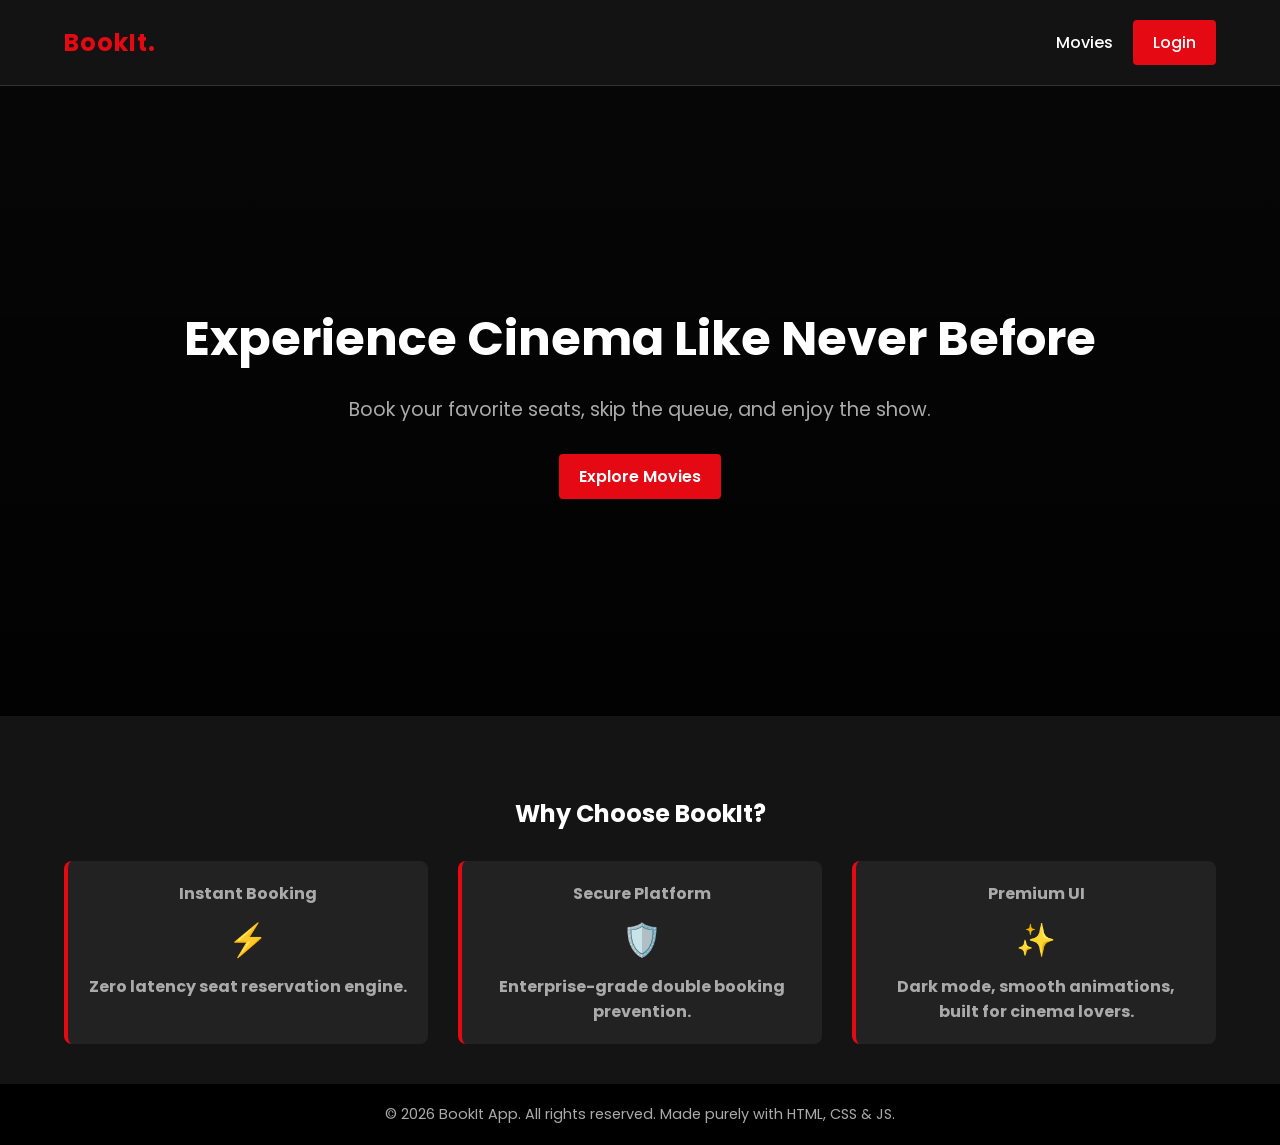
<file: index.html>
<!DOCTYPE html>
<html lang="en">
<head>
    <meta charset="UTF-8">
    <meta name="viewport" content="width=device-width, initial-scale=1.0">
    <title>BookIt | Next-Gen Movie Booking</title>
    <link rel="icon" href="data:image/svg+xml,<svg xmlns='http://www.w3.org/2000/svg' viewBox='0 0 100 100'><text y='.9em' font-size='90'>🎬</text></svg>">
    <link rel="stylesheet" href="style.css">
</head>
<body>

    <nav>
        <a href="index.html" class="logo">BookIt.</a>
        <ul class="nav-links" id="dynamic-nav-links">
            </ul>
    </nav>

    <header class="hero">
        <div>
            <h1>Experience Cinema Like Never Before</h1>
            <p>Book your favorite seats, skip the queue, and enjoy the show.</p>
            <a href="movies.html" class="btn">Explore Movies</a>
        </div>
    </header>

    <section class="container" style="text-align: center; margin-top: 40px;">
        <h2>Why Choose BookIt?</h2>
        <div class="movies-grid" style="margin-top: 30px;">
            <div class="stat-card">
                <h3>Instant Booking</h3>
                <p>⚡</p>
                <p style="font-size: 1rem; color: #aaa; margin-top:10px;">Zero latency seat reservation engine.</p>
            </div>
            <div class="stat-card">
                <h3>Secure Platform</h3>
                <p>🛡️</p>
                <p style="font-size: 1rem; color: #aaa; margin-top:10px;">Enterprise-grade double booking prevention.</p>
            </div>
            <div class="stat-card">
                <h3>Premium UI</h3>
                <p>✨</p>
                <p style="font-size: 1rem; color: #aaa; margin-top:10px;">Dark mode, smooth animations, built for cinema lovers.</p>
            </div>
        </div>
    </section>

    <footer>
        <p>&copy; 2026 BookIt App. All rights reserved. Made purely with HTML, CSS & JS.</p>
    </footer>

    <script src="script.js"></script>
</body>
</html>
</file>
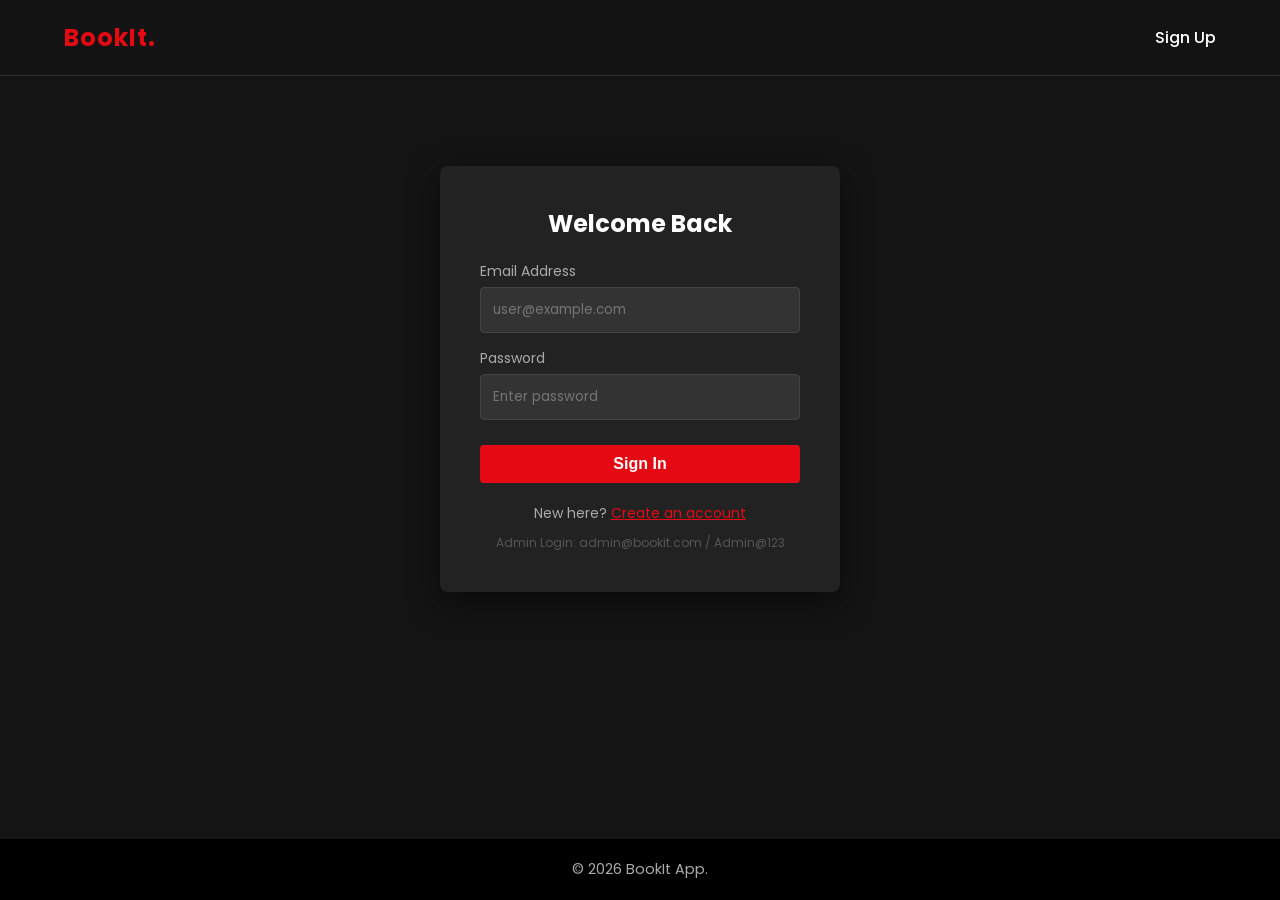
<file: admin.html>
<!DOCTYPE html>
<html lang="en">
<head>
    <meta charset="UTF-8">
    <meta name="viewport" content="width=device-width, initial-scale=1.0">
    <title>Admin Dashboard - BookIt</title>
    <link rel="icon" href="data:image/svg+xml,<svg xmlns='http://www.w3.org/2000/svg' viewBox='0 0 100 100'><text y='.9em' font-size='90'>🎬</text></svg>">
    <link rel="stylesheet" href="style.css">
</head>
<body id="admin-dashboard">
    <nav>
        <a href="index.html" class="logo">BookIt Admin.</a>
        <ul class="nav-links" id="dynamic-nav-links"></ul>
    </nav>

    <div class="container">
        <h2>Platform Overview</h2>
        
        <div class="admin-stats" style="margin-top: 20px;">
            <div class="stat-card">
                <h3>Total Bookings</h3>
                <p id="total-bookings">0</p>
            </div>
            <div class="stat-card">
                <h3>Total Revenue</h3>
                <p id="total-revenue" style="color: var(--seat-available);">$0</p>
            </div>
        </div>

        <div style="display: flex; gap: 40px; flex-wrap: wrap;">
            <div style="flex: 1; min-width: 300px;">
                <h3>Add New Movie</h3>
                <form id="add-movie-form" style="background: var(--bg-light); padding: 20px; border-radius: 8px; margin-top: 15px;">
                    <div class="form-group"><input type="text" id="m-title" required placeholder="Movie Title"></div>
                    <div class="form-group"><input type="text" id="m-genre" required placeholder="Genre (e.g., Action)"></div>
                    <div class="form-group"><input type="text" id="m-duration" required placeholder="Duration (e.g., 2h 30m)"></div>
                    <div class="form-group"><input type="number" id="m-price" required placeholder="Ticket Price ($)" min="1"></div>
                    <div class="form-group"><input type="url" id="m-poster" placeholder="Poster Image URL (Optional)"></div>
                    <button type="submit" class="btn">Add to Database</button>
                </form>
            </div>

            <div style="flex: 2; min-width: 300px; overflow-x: auto;">
                <h3>Manage Catalog</h3>
                <table id="admin-movies-table">
                    <thead>
                        <tr>
                            <th>Title</th>
                            <th>Genre</th>
                            <th>Price</th>
                            <th>Action</th>
                        </tr>
                    </thead>
                    <tbody>
                        </tbody>
                </table>
            </div>
        </div>
    </div>

    <footer>
        <p>&copy; 2026 BookIt Admin Portal.</p>
    </footer>
    <script src="script.js"></script>
</body>
</html>
</file>
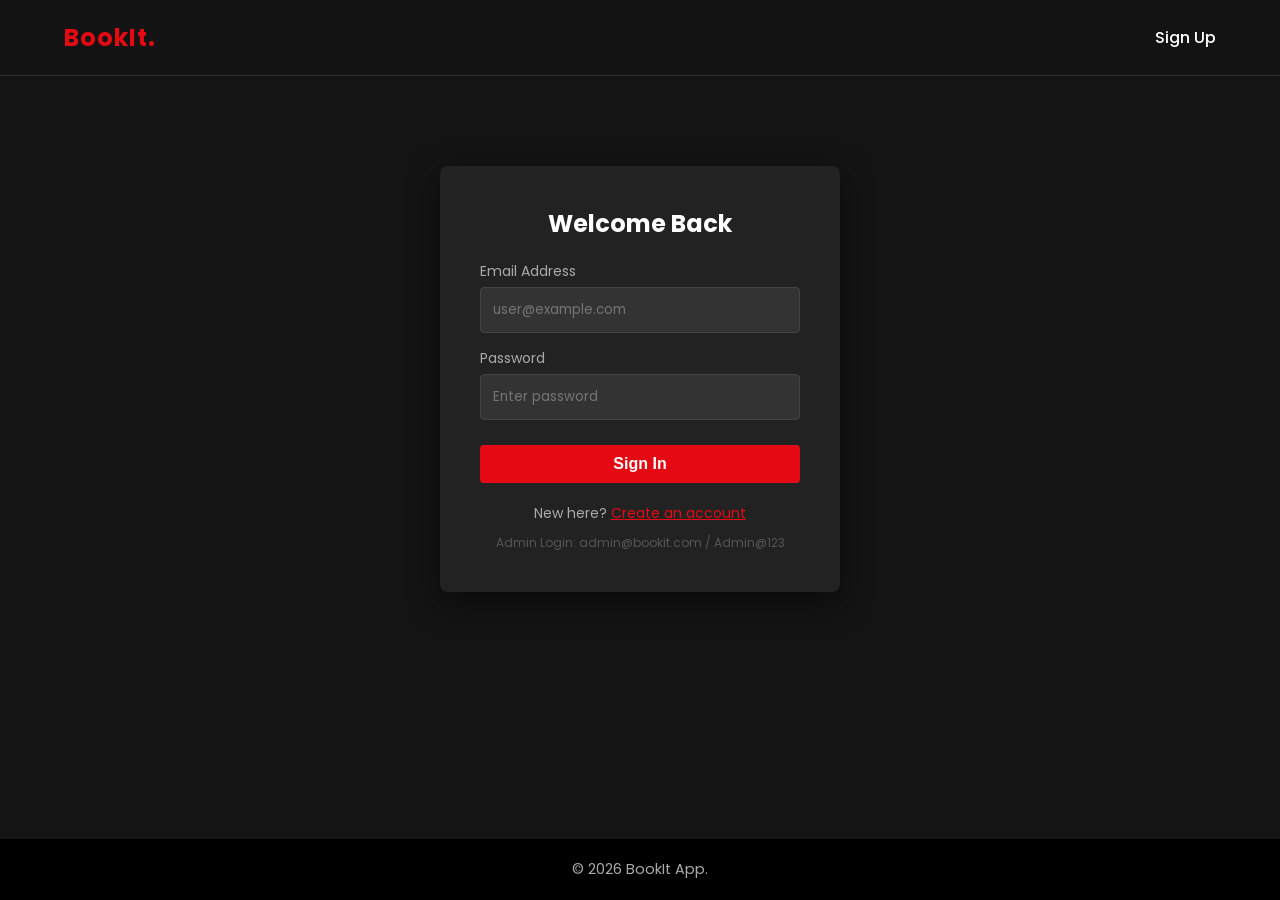
<file: booking.html>
<!DOCTYPE html>
<html lang="en">
<head>
    <meta charset="UTF-8">
    <meta name="viewport" content="width=device-width, initial-scale=1.0">
    <title>Seat Selection - BookIt</title>
    <link rel="icon" href="data:image/svg+xml,<svg xmlns='http://www.w3.org/2000/svg' viewBox='0 0 100 100'><text y='.9em' font-size='90'>🎬</text></svg>">
    <link rel="stylesheet" href="style.css">
</head>
<body>
    <nav>
        <a href="index.html" class="logo">BookIt.</a>
        <ul class="nav-links" id="dynamic-nav-links"></ul>
    </nav>

    <div class="container booking-wrapper">
        <h2 id="movie-name-display" style="margin-bottom: 20px;">Movie Name</h2>
        
        <ul class="showcase">
            <li><div class="seat"></div> Available</li>
            <li><div class="seat selected"></div> Selected</li>
            <li><div class="seat occupied"></div> Occupied</li>
        </ul>

        <div class="screen-container">
            <div class="screen"></div>
            <p style="color: #666; font-size: 12px; margin-top: 10px;">SCREEN</p>
        </div>

        <div class="seat-grid" id="seat-grid">
            </div>

        <div class="booking-summary">
            <p>You have selected <span id="count" style="color: var(--primary-color); font-weight: bold;">0</span> seats.</p>
            <p>Total Price: $<span id="total" style="color: var(--seat-available); font-weight: bold;">0</span></p>
            <button class="btn" style="width: 100%; margin-top: 15px;" onclick="confirmBooking()">Confirm Booking</button>
        </div>
    </div>

    <footer>
        <p>&copy; 2026 BookIt App.</p>
    </footer>
    <script src="script.js"></script>
</body>
</html>
</file>
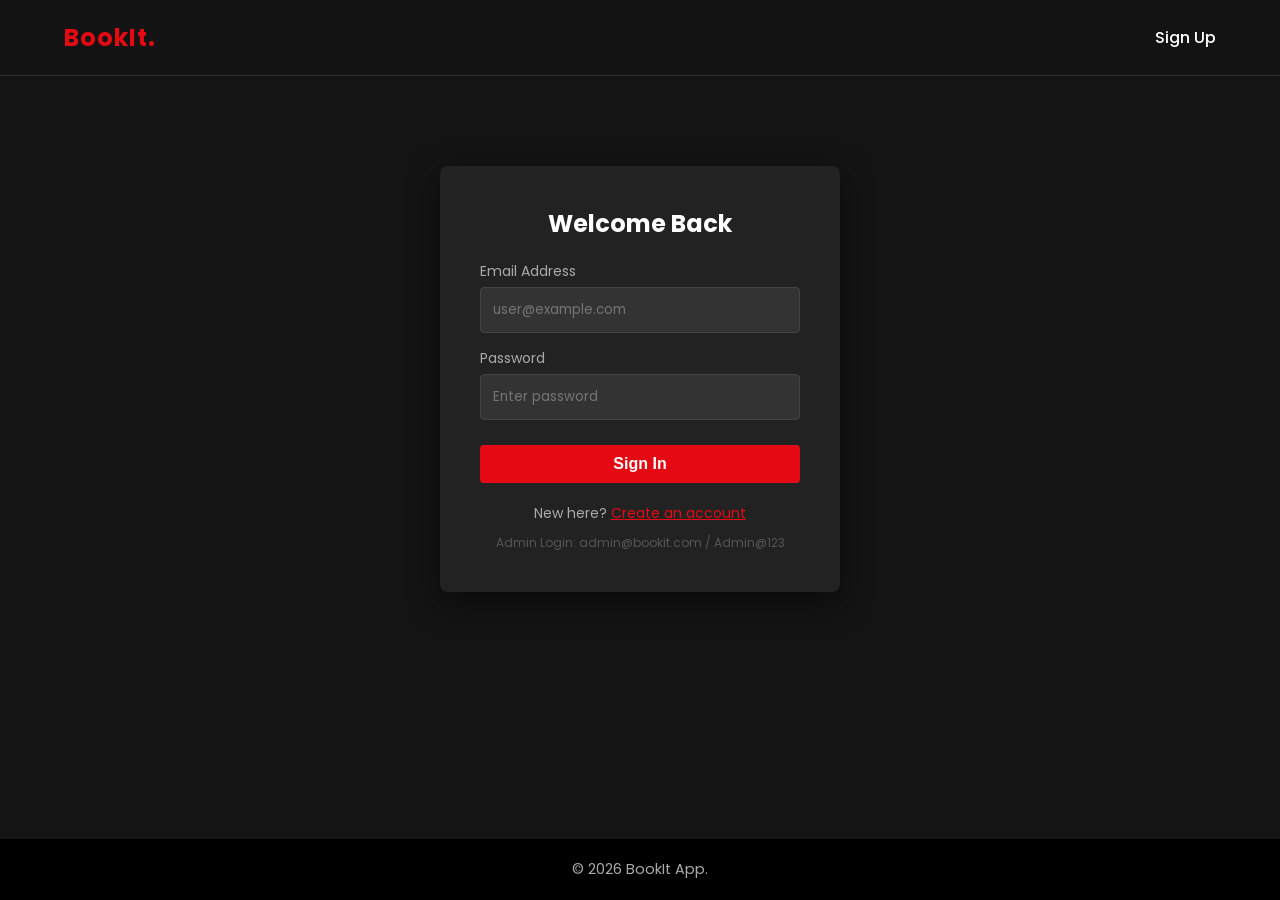
<file: login.html>
<!DOCTYPE html>
<html lang="en">
<head>
    <meta charset="UTF-8">
    <meta name="viewport" content="width=device-width, initial-scale=1.0">
    <title>Login - BookIt</title>
    <link rel="icon" href="data:image/svg+xml,<svg xmlns='http://www.w3.org/2000/svg' viewBox='0 0 100 100'><text y='.9em' font-size='90'>🎬</text></svg>">
    <link rel="stylesheet" href="style.css">
</head>
<body>
    <nav>
        <a href="index.html" class="logo">BookIt.</a>
        <ul class="nav-links">
            <li><a href="register.html">Sign Up</a></li>
        </ul>
    </nav>

    <div class="container">
        <div class="auth-container">
            <h2>Welcome Back</h2>
            <form id="login-form">
                <div class="form-group">
                    <label>Email Address</label>
                    <input type="email" id="l-email" required placeholder="user@example.com">
                </div>
                <div class="form-group">
                    <label>Password</label>
                    <input type="password" id="l-password" required placeholder="Enter password">
                </div>
                <button type="submit" class="btn" style="width: 100%; margin-top: 10px;">Sign In</button>
            </form>
            <p style="text-align: center; margin-top: 20px; font-size: 14px; color: #aaa;">
                New here? <a href="register.html" style="color: var(--primary-color);">Create an account</a>
            </p>
            <p style="text-align: center; margin-top: 10px; font-size: 12px; color: #555;">Admin Login: admin@bookit.com / Admin@123</p>
        </div>
    </div>

    <footer>
        <p>&copy; 2026 BookIt App.</p>
    </footer>
    <script src="script.js"></script>
</body>
</html>
</file>
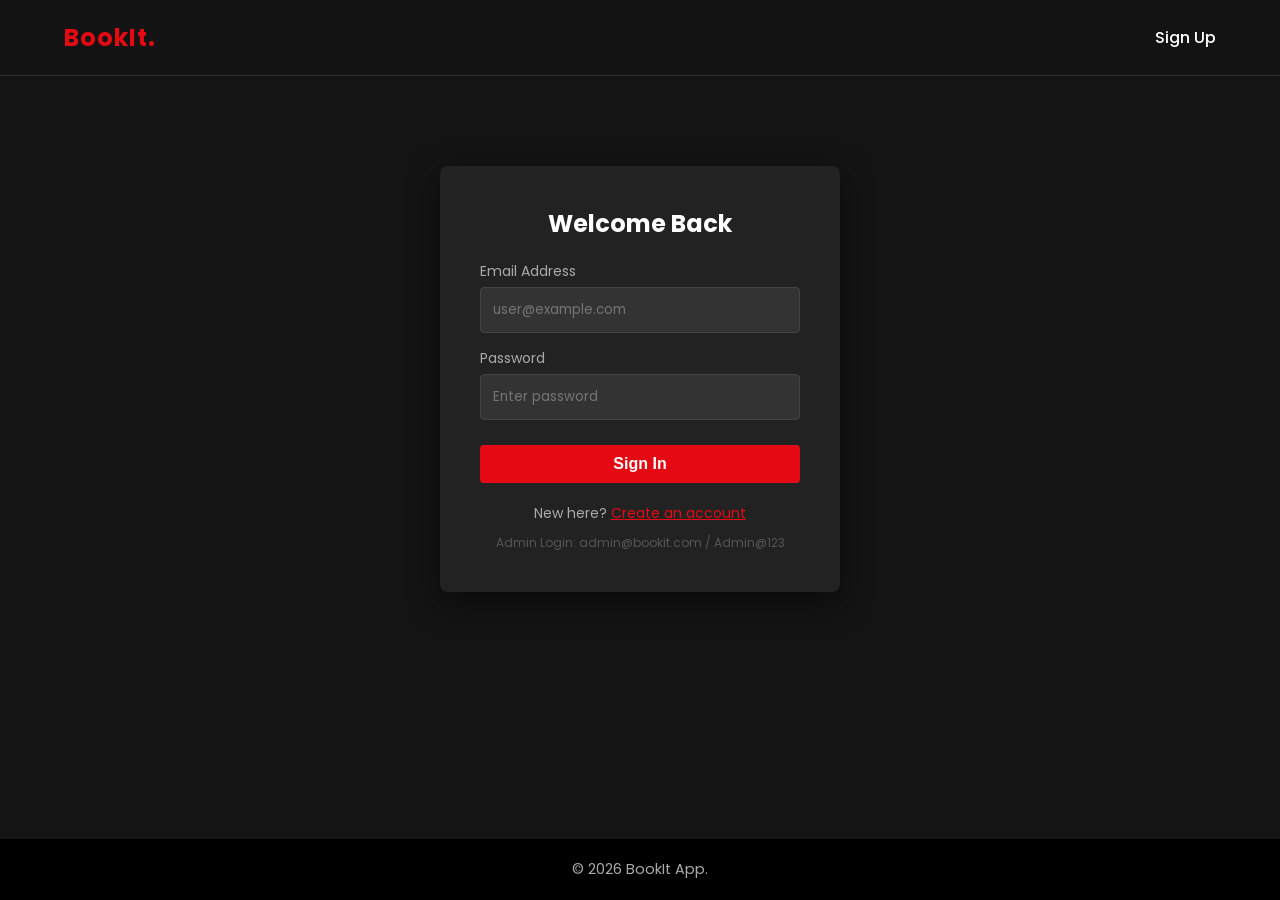
<file: mybookings.html>
<!DOCTYPE html>
<html lang="en">
<head>
    <meta charset="UTF-8">
    <meta name="viewport" content="width=device-width, initial-scale=1.0">
    <title>My Bookings - BookIt</title>
    <link rel="icon" href="data:image/svg+xml,<svg xmlns='http://www.w3.org/2000/svg' viewBox='0 0 100 100'><text y='.9em' font-size='90'>🎬</text></svg>">
    <link rel="stylesheet" href="style.css">
</head>
<body>
    <nav>
        <a href="index.html" class="logo">BookIt.</a>
        <ul class="nav-links" id="dynamic-nav-links"></ul>
    </nav>

    <div class="container">
        <h2 style="border-left: 4px solid var(--primary-color); padding-left: 10px; margin-bottom: 20px;">My Ticket History</h2>
        
        <div style="overflow-x:auto;">
            <table id="my-bookings-table">
                <thead>
                    <tr>
                        <th>Booking ID</th>
                        <th>Movie</th>
                        <th>Seats (Index)</th>
                        <th>Total Paid</th>
                        <th>Date</th>
                        <th>Action</th>
                    </tr>
                </thead>
                <tbody>
                    </tbody>
            </table>
        </div>
    </div>

    <footer>
        <p>&copy; 2026 BookIt App.</p>
    </footer>
    <script src="script.js"></script>
</body>
</html>
</file>
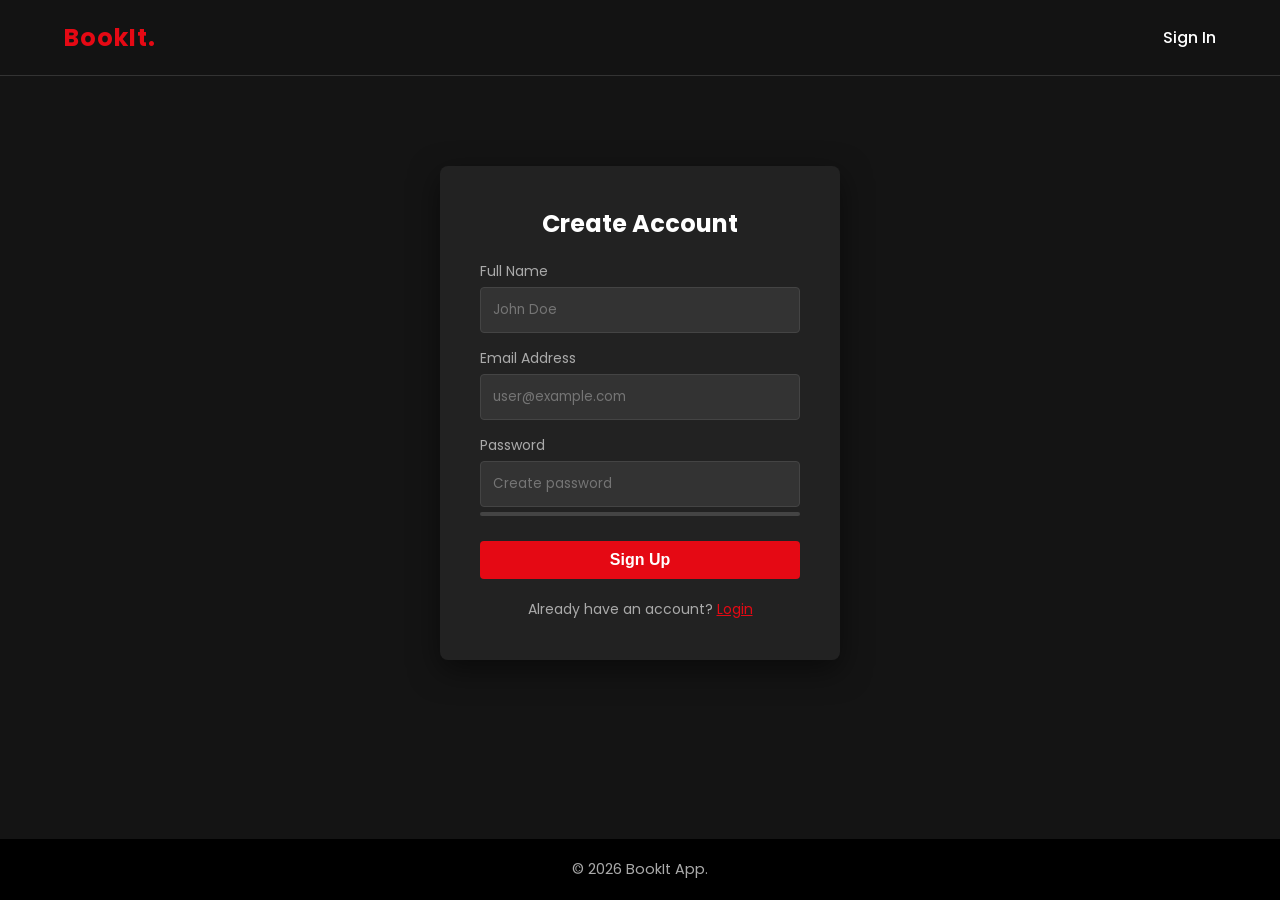
<file: register.html>
<!DOCTYPE html>
<html lang="en">
<head>
    <meta charset="UTF-8">
    <meta name="viewport" content="width=device-width, initial-scale=1.0">
    <title>Register - BookIt</title>
    <link rel="icon" href="data:image/svg+xml,<svg xmlns='http://www.w3.org/2000/svg' viewBox='0 0 100 100'><text y='.9em' font-size='90'>🎬</text></svg>">
    <link rel="stylesheet" href="style.css">
</head>
<body>
    <nav>
        <a href="index.html" class="logo">BookIt.</a>
        <ul class="nav-links">
            <li><a href="login.html">Sign In</a></li>
        </ul>
    </nav>

    <div class="container">
        <div class="auth-container">
            <h2>Create Account</h2>
            <form id="register-form">
                <div class="form-group">
                    <label>Full Name</label>
                    <input type="text" id="r-name" required placeholder="John Doe">
                </div>
                <div class="form-group">
                    <label>Email Address</label>
                    <input type="email" id="r-email" required placeholder="user@example.com">
                </div>
                <div class="form-group">
                    <label>Password</label>
                    <input type="password" id="r-password" required placeholder="Create password" minlength="6">
                    <div class="password-strength"><div class="strength-bar" id="strength-bar"></div></div>
                </div>
                <button type="submit" class="btn" style="width: 100%; margin-top: 10px;">Sign Up</button>
            </form>
            <p style="text-align: center; margin-top: 20px; font-size: 14px; color: #aaa;">
                Already have an account? <a href="login.html" style="color: var(--primary-color);">Login</a>
            </p>
        </div>
    </div>

    <footer>
        <p>&copy; 2026 BookIt App.</p>
    </footer>
    <script src="script.js"></script>
</body>
</html>
</file>
<file: style.css>
/* style.css */
@import url('https://fonts.googleapis.com/css2?family=Poppins:wght@300;400;500;600;700&display=swap');

:root {
    --primary-color: #e50914; /* Netflix Red */
    --primary-hover: #f40612;
    --bg-color: #141414;
    --bg-light: #222;
    --text-color: #ffffff;
    --text-muted: #aaaaaa;
    --seat-available: #2ecc71; /* Green */
    --seat-selected: #3498db; /* Blue */
    --seat-occupied: #e74c3c; /* Red */
    --font-family: 'Poppins', sans-serif;
}

* {
    margin: 0;
    padding: 0;
    box-sizing: border-box;
}

body {
    background-color: var(--bg-color);
    color: var(--text-color);
    font-family: var(--font-family);
    min-height: 100vh;
    display: flex;
    flex-direction: column;
}

/* Navigation */
nav {
    display: flex;
    justify-content: space-between;
    align-items: center;
    padding: 20px 5%;
    background-color: rgba(20, 20, 20, 0.95);
    position: sticky;
    top: 0;
    z-index: 1000;
    border-bottom: 1px solid #333;
}

.logo {
    font-size: 24px;
    font-weight: 700;
    color: var(--primary-color);
    text-decoration: none;
    letter-spacing: 1px;
}

.nav-links {
    list-style: none;
    display: flex;
    gap: 20px;
    align-items: center;
}

.nav-links a {
    color: var(--text-color);
    text-decoration: none;
    font-weight: 500;
    transition: color 0.3s ease;
}

.nav-links a:hover {
    color: var(--primary-color);
}

.btn {
    background-color: var(--primary-color);
    color: white;
    border: none;
    padding: 10px 20px;
    border-radius: 4px;
    cursor: pointer;
    font-size: 16px;
    font-weight: 600;
    transition: background 0.3s ease, transform 0.2s;
    text-decoration: none;
    display: inline-block;
}

.btn:hover {
    background-color: var(--primary-hover);
    transform: translateY(-2px);
}

.btn-secondary { background-color: #333; }
.btn-secondary:hover { background-color: #444; }
.btn-danger { background-color: #e74c3c; }

/* Main Container */
.container {
    padding: 40px 5%;
    flex-grow: 1;
}

/* Forms (Login/Register) */
.auth-container {
    max-width: 400px;
    margin: 50px auto;
    background: var(--bg-light);
    padding: 40px;
    border-radius: 8px;
    box-shadow: 0 10px 30px rgba(0,0,0,0.5);
}

.auth-container h2 {
    margin-bottom: 20px;
    text-align: center;
}

.form-group {
    margin-bottom: 15px;
}

.form-group label {
    display: block;
    margin-bottom: 5px;
    font-size: 14px;
    color: var(--text-muted);
}

.form-group input, .form-group select {
    width: 100%;
    padding: 12px;
    background: #333;
    border: 1px solid #444;
    border-radius: 4px;
    color: white;
    font-family: inherit;
    outline: none;
}

.form-group input:focus { border-color: var(--primary-color); }

.password-strength {
    height: 4px;
    background: #444;
    margin-top: 5px;
    border-radius: 2px;
    overflow: hidden;
}

.strength-bar {
    height: 100%;
    width: 0%;
    transition: width 0.3s, background 0.3s;
}

/* Hero Section */
.hero {
    height: 70vh;
    display: flex;
    align-items: center;
    justify-content: center;
    text-align: center;
    background: linear-gradient(rgba(0, 0, 0, 0.7), rgba(0, 0, 0, 0.9)), url('https://images.unsplash.com/photo-1489599849927-2ee91cede3ba?q=80&w=2070') center/cover;
}

.hero h1 { font-size: 3rem; margin-bottom: 20px; }
.hero p { font-size: 1.2rem; margin-bottom: 30px; color: var(--text-muted); }

/* Movies Grid */
.movies-grid {
    display: grid;
    grid-template-columns: repeat(auto-fit, minmax(280px, 1fr));
    gap: 30px;
    margin-top: 20px;
}

.movie-card {
    background: var(--bg-light);
    border-radius: 8px;
    overflow: hidden;
    transition: transform 0.3s ease;
    box-shadow: 0 4px 15px rgba(0,0,0,0.3);
    position: relative;
}

.movie-card:hover { transform: scale(1.05); }

.movie-poster {
    width: 100%;
    height: 400px;
    object-fit: cover;
}

.movie-info { padding: 20px; }
.movie-title { font-size: 1.2rem; margin-bottom: 10px; }
.movie-meta { display: flex; justify-content: space-between; color: var(--text-muted); font-size: 0.9rem; margin-bottom: 15px; }

/* Seat Booking Layout */
.booking-wrapper {
    display: flex;
    flex-direction: column;
    align-items: center;
}

.screen-container { margin-bottom: 40px; text-align: center; width: 100%; }
.screen {
    background: #fff;
    height: 80px;
    width: 100%;
    max-width: 500px;
    margin: 15px auto;
    transform: rotateX(-45deg);
    box-shadow: 0 10px 20px rgba(255,255,255,0.2);
    border-radius: 4px;
}

.seat-grid {
    display: grid;
    grid-template-columns: repeat(6, 1fr);
    gap: 15px;
    margin-bottom: 30px;
}

.seat {
    width: 40px;
    height: 40px;
    background-color: var(--seat-available);
    border-radius: 8px 8px 4px 4px;
    cursor: pointer;
    transition: transform 0.2s;
}

.seat:not(.occupied):hover { transform: scale(1.2); }
.seat.selected { background-color: var(--seat-selected); }
.seat.occupied { background-color: var(--seat-occupied); cursor: not-allowed; }

.showcase {
    display: flex;
    gap: 20px;
    margin-bottom: 30px;
    list-style: none;
}
.showcase li { display: flex; align-items: center; gap: 8px; font-size: 14px; }
.showcase .seat { width: 25px; height: 25px; cursor: default; }

.booking-summary { text-align: center; background: var(--bg-light); padding: 20px; border-radius: 8px; width: 100%; max-width: 400px; }
.booking-summary p { margin: 10px 0; font-size: 1.1rem; }

/* Tables */
table { width: 100%; border-collapse: collapse; margin-top: 20px; }
th, td { padding: 15px; text-align: left; border-bottom: 1px solid #333; }
th { background-color: var(--bg-light); color: var(--primary-color); }

/* Admin Dashboard */
.admin-stats {
    display: grid;
    grid-template-columns: repeat(auto-fit, minmax(200px, 1fr));
    gap: 20px;
    margin-bottom: 40px;
}
.stat-card { background: var(--bg-light); padding: 20px; border-radius: 8px; text-align: center; border-left: 4px solid var(--primary-color); }
.stat-card h3 { color: var(--text-muted); font-size: 1rem; margin-bottom: 10px; }
.stat-card p { font-size: 2rem; font-weight: 700; }

/* Footer */
footer { text-align: center; padding: 20px; background: #000; color: var(--text-muted); font-size: 0.9rem; margin-top: auto; }

/* Responsive */
@media (max-width: 768px) {
    .nav-links { display: none; } /* Mobile menu toggle logic omitted for brevity, keeping simple */
    .seat { width: 30px; height: 30px; }
    .hero h1 { font-size: 2rem; }
}
</file>
